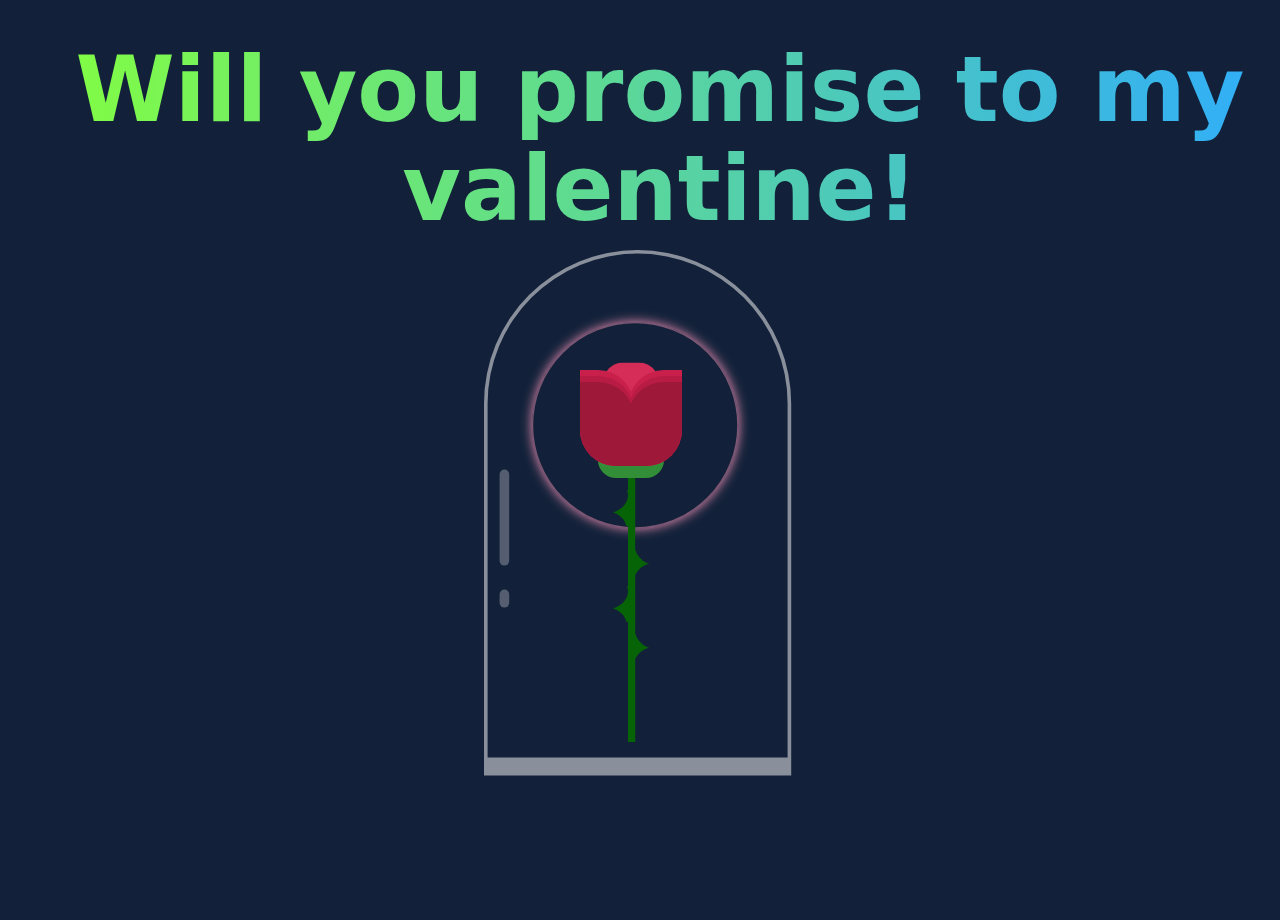
<file: index.html>
<!DOCTYPE html>
<html lang="en">
<head>
    <meta charset="UTF-8">
    <title>Promise Day!</title>
    <link rel="stylesheet" href="styles.css">
</head>
<body>
<div class="container">
    <div class="glass"></div>
    <div class="thorns">
        <div></div>
        <div></div>
        <div></div>
        <div></div>
    </div>
    <div class="glow"></div>
    <div class="rose-leaves">
        <div></div>
        <div></div>
    </div>
    <div class="rose-petals">
        <div></div>
        <div></div>
        <div></div>
        <div></div>
        <div></div>
        <div></div>
        <div></div>
    </div>
    <div class="sparkles">
        <div></div>
        <div></div>
        <div></div>
        <div></div>
        <div></div>
        <div></div>
        <div></div>
        <div></div>
        <div></div>
        <div></div>
    </div>
</div>
<article>
    <h1>Will you promise to my valentine!</h1>
</article>
</body>
</html>
</file>
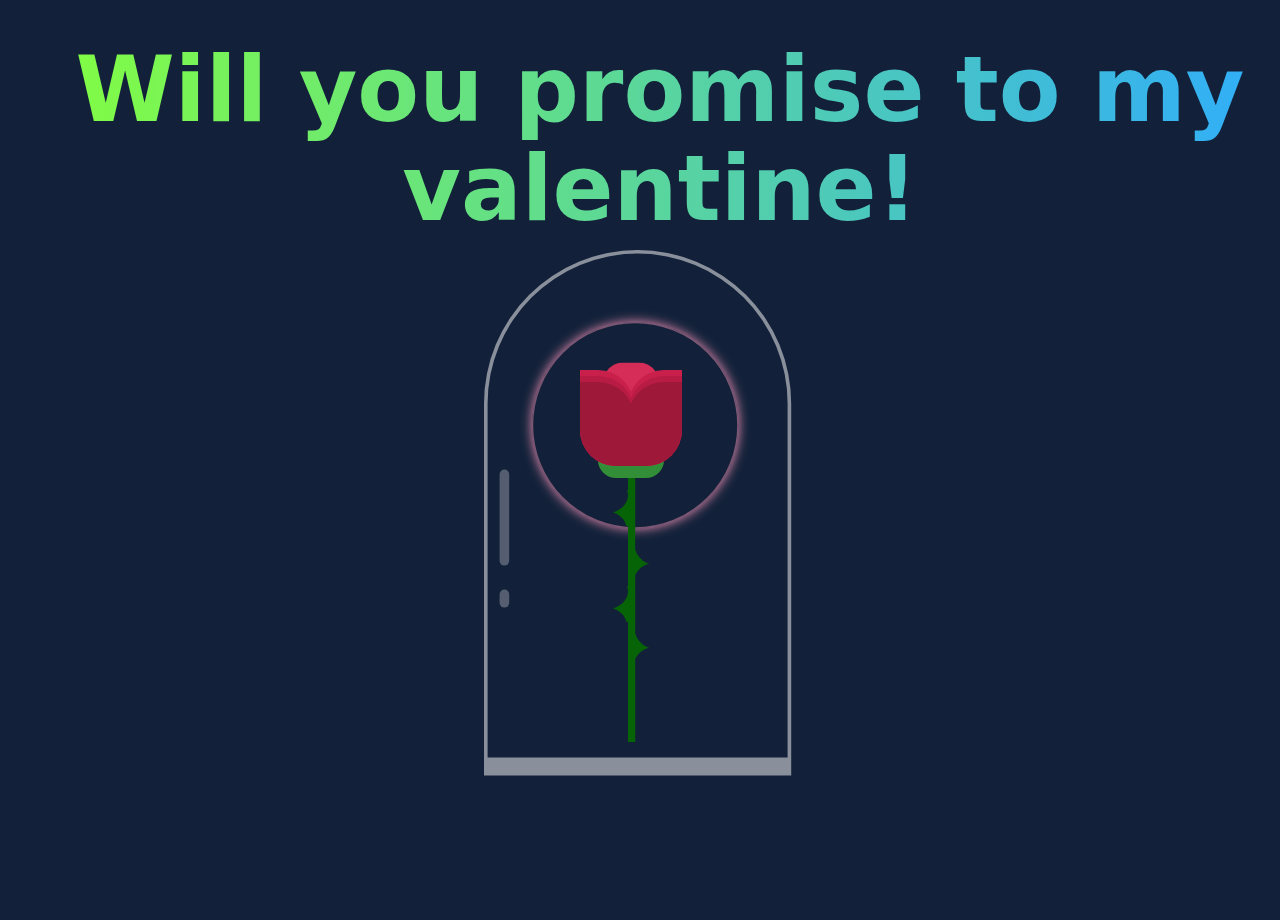
<file: main.html>
<!DOCTYPE html>
<html lang="en">
<head>
    <meta charset="UTF-8">
    <title>Happy Rose Day!</title>
    <link rel="stylesheet" href="styles.css">
</head>
<body>
<div class="container">
    <div class="glass"></div>
    <div class="thorns">
        <div></div>
        <div></div>
        <div></div>
        <div></div>
    </div>
    <div class="glow"></div>
    <div class="rose-leaves">
        <div></div>
        <div></div>
    </div>
    <div class="rose-petals">
        <div></div>
        <div></div>
        <div></div>
        <div></div>
        <div></div>
        <div></div>
        <div></div>
    </div>
    <div class="sparkles">
        <div></div>
        <div></div>
        <div></div>
        <div></div>
        <div></div>
        <div></div>
        <div></div>
        <div></div>
        <div></div>
        <div></div>
    </div>
</div>
<article>
    <h1>Will you promise to my valentine!</h1>
</article>
</body>
</html>
</file>
<file: styles.css>
html, body {
    height: 100%;
    width: 100%;
    background: #122139;
    overflow: hidden;
}

.container {
    width: 100px;
    height: 300px;
    position: absolute;
    left: 0;
    right: 0;
    top: 200px;
    bottom: 0;
    margin: auto;
    -moz-transform: scale(1.2);
    -ms-transform: scale(1.2);
    -webkit-transform: scale(1.2);
    transform: scale(1.2);
}
.container div {
    position: absolute;
}
.container .glass {
    height: 420px;
    width: 250px;
    border: 3px solid rgba(255, 255, 255, 0.5);
    -moz-border-radius: 300px 300px 0px 0px;
    -webkit-border-radius: 300px;
    border-radius: 300px 300px 0px 0px;
    left: -80px;
    top: -100px;
    border-bottom: 15px solid rgba(255, 255, 255, 0.5);
}
.container .glass:after {
    width: 8px;
    background: rgba(255, 255, 255, 0.28);
    content: '';
    position: absolute;
    height: 80px;
    top: 430px;
    border-radius: 100px;
    left: 10px;
    top: 180px;
}
.container .glass:before {
    width: 8px;
    background: rgba(255, 255, 255, 0.28);
    content: '';
    position: absolute;
    height: 15px;
    top: 430px;
    border-radius: 100px;
    left: 10px;
    top: 280px;
}
.container .glow {
    position: absolute;
    width: 170px;
    height: 170px;
    -moz-border-radius: 100%;
    -webkit-border-radius: 100%;
    border-radius: 100%;
    border: 1px solid rgba(245, 148, 184, 0.47);
    box-shadow: 0px 0px 10px #f594b8;
    left: -40px;
    top: -40px;
    -moz-transition: all 0.5s ease;
    -o-transition: all 0.5s ease;
    -webkit-transition: all 0.5s ease;
    transition: all 0.5s ease;
    -moz-animation: glowing 2.5s ease-in-out infinite;
    -webkit-animation: glowing 2.5s ease-in-out infinite;
    animation: glowing 2.5s ease-in-out infinite;
}
.container .rose-petals > div {
    background: #d52d58;
    width: 45px;
    height: 80px;
    position: absolute;
    -moz-transition: all 0.5s ease-out;
    -o-transition: all 0.5s ease-out;
    -webkit-transition: all 0.5s ease-out;
    transition: all 0.5s ease-out;
}
.container .rose-petals > div:nth-child(1) {
    border-radius: 15px;
    left: 20px;
    top: -6px;
    background: #d52d58;
}
.container .rose-petals > div:nth-child(2), .container .rose-petals > div:nth-child(4), .container .rose-petals > div:nth-child(6) {
    border-radius: 0px 30px 0px 30px;
    background: #b81b43;
    left: 0;
    transform-origin: bottom right;
}
.container .rose-petals > div:nth-child(3), .container .rose-petals > div:nth-child(5), .container .rose-petals > div:nth-child(7) {
    border-radius: 30px 0px 30px 0px;
    left: 40px;
    transform-origin: bottom left;
}
.container .rose-petals > div:nth-child(2) {
    -moz-animation: openRose2 3s ease-in-out;
    -webkit-animation: openRose2 3s ease-in-out;
    animation: openRose2 3s ease-in-out;
    -moz-animation-fill-mode: forwards;
    -webkit-animation-fill-mode: forwards;
    animation-fill-mode: forwards;
    z-index: 5;
    background: #9e183a;
    top: 10px;
    height: 70px;
    -moz-animation-delay: 2s;
    -webkit-animation-delay: 2s;
    animation-delay: 2s;
}
.container .rose-petals > div:nth-child(3) {
    -moz-animation: openRose3 3s ease-in-out;
    -webkit-animation: openRose3 3s ease-in-out;
    animation: openRose3 3s ease-in-out;
    -moz-animation-fill-mode: forwards;
    -webkit-animation-fill-mode: forwards;
    animation-fill-mode: forwards;
    z-index: 4;
    background: #9e183a;
    top: 10px;
    height: 70px;
    -moz-animation-delay: 2s;
    -webkit-animation-delay: 2s;
    animation-delay: 2s;
}
.container .rose-petals > div:nth-child(4) {
    -moz-animation: openRose4 3s ease-in-out;
    -webkit-animation: openRose4 3s ease-in-out;
    animation: openRose4 3s ease-in-out;
    -moz-animation-fill-mode: forwards;
    -webkit-animation-fill-mode: forwards;
    animation-fill-mode: forwards;
    z-index: 3;
    background: #b81b43;
    top: 5px;
    height: 75px;
    -moz-animation-delay: 2s;
    -webkit-animation-delay: 2s;
    animation-delay: 2s;
}
.container .rose-petals > div:nth-child(5) {
    -moz-animation: openRose5 3s ease-in-out;
    -webkit-animation: openRose5 3s ease-in-out;
    animation: openRose5 3s ease-in-out;
    -moz-animation-fill-mode: forwards;
    -webkit-animation-fill-mode: forwards;
    animation-fill-mode: forwards;
    z-index: 2;
    background: #b81b43;
    top: 5px;
    height: 75px;
    -moz-animation-delay: 2s;
    -webkit-animation-delay: 2s;
    animation-delay: 2s;
}
.container .rose-petals > div:nth-child(6) {
    -moz-animation: openRose6 3s ease-in-out;
    -webkit-animation: openRose6 3s ease-in-out;
    animation: openRose6 3s ease-in-out;
    -moz-animation-fill-mode: forwards;
    -webkit-animation-fill-mode: forwards;
    animation-fill-mode: forwards;
    z-index: 1;
    background: #c9204b;
    top: "";
    height: "";
    -moz-animation-delay: 2s;
    -webkit-animation-delay: 2s;
    animation-delay: 2s;
}
.container .rose-petals > div:nth-child(7) {
    -moz-animation: openRose7 3s ease-in-out;
    -webkit-animation: openRose7 3s ease-in-out;
    animation: openRose7 3s ease-in-out;
    -moz-animation-fill-mode: forwards;
    -webkit-animation-fill-mode: forwards;
    animation-fill-mode: forwards;
    z-index: 0;
    background: #c9204b;
    top: "";
    height: "";
    -moz-animation-delay: 2s;
    -webkit-animation-delay: 2s;
    animation-delay: 2s;
}
.container .rose-leaves > div:nth-last-child(1) {
    width: 55px;
    height: 30px;
    background: #338f37;
    position: absolute;
    top: 60px;
    left: 15px;
    -moz-border-radius: 100px;
    -webkit-border-radius: 100px;
    border-radius: 100px;
}
.container .rose-leaves > div:nth-child(1) {
    width: 6px;
    height: 230px;
    border: none;
    top: 80px;
    background: #066406;
    left: 40px;
}
.container .thorns > div {
    width: 30px;
    height: 30px;
    background: #066406;
    top: 100px;
    left: 10px;
}
.container .thorns > div:after {
    width: 41px;
    height: 31px;
    -moz-border-radius: 100%;
    -webkit-border-radius: 100%;
    border-radius: 100%;
    background: #122139;
    content: "";
    position: absolute;
    left: -12px;
    top: 17px;
}
.container .thorns > div:before {
    width: 41px;
    height: 31px;
    -moz-border-radius: 100%;
    -webkit-border-radius: 100%;
    border-radius: 100%;
    background: #122139;
    content: "";
    position: absolute;
    left: -11px;
    top: -11px;
    z-index: 0;
}
.container .thorns > div:nth-child(2) {
    top: 150px;
    -moz-transform: rotate(180deg);
    -ms-transform: rotate(180deg);
    -webkit-transform: rotate(180deg);
    transform: rotate(180deg);
    left: 45px;
}
.container .thorns > div:nth-child(3) {
    top: 180px;
}
.container .thorns > div:nth-child(4) {
    top: 220px;
    -moz-transform: rotate(180deg);
    -ms-transform: rotate(180deg);
    -webkit-transform: rotate(180deg);
    transform: rotate(180deg);
    left: 45px;
}
.container .sparkles {
    bottom: -40px;
}
.container .sparkles > div {
    width: 4px;
    height: 4px;
    border-radius: 100px;
    background: #ff96c0;
    box-shadow: 0px 0px 12px 2px #ff4e85;
    bottom: 0;
    opacity: 0;
    -moz-animation: sparkle 4s ease-in-out infinite;
    -webkit-animation: sparkle 4s ease-in-out infinite;
    animation: sparkle 4s ease-in-out infinite;
}
.container .sparkles > div:nth-child(1) {
    left: 60px;
    -moz-animation-delay: 3s;
    -webkit-animation-delay: 3s;
    animation-delay: 3s;
}
.container .sparkles > div:nth-child(2) {
    left: 158px;
    -moz-animation-delay: 2s;
    -webkit-animation-delay: 2s;
    animation-delay: 2s;
}
.container .sparkles > div:nth-child(3) {
    left: -22px;
    -moz-animation-delay: 1s;
    -webkit-animation-delay: 1s;
    animation-delay: 1s;
}
.container .sparkles > div:nth-child(4) {
    left: 10px;
    -moz-animation-delay: 1s;
    -webkit-animation-delay: 1s;
    animation-delay: 1s;
}
.container .sparkles > div:nth-child(5) {
    left: 177px;
    -moz-animation-delay: 3s;
    -webkit-animation-delay: 3s;
    animation-delay: 3s;
}
.container .sparkles > div:nth-child(6) {
    left: -82px;
    -moz-animation-delay: 2s;
    -webkit-animation-delay: 2s;
    animation-delay: 2s;
}
.container .sparkles > div:nth-child(7) {
    left: 45px;
    -moz-animation-delay: 3s;
    -webkit-animation-delay: 3s;
    animation-delay: 3s;
}
.container .sparkles > div:nth-child(8) {
    left: 74px;
    -moz-animation-delay: 3s;
    -webkit-animation-delay: 3s;
    animation-delay: 3s;
}
.container .sparkles > div:nth-child(9) {
    left: -79px;
    -moz-animation-delay: 2s;
    -webkit-animation-delay: 2s;
    animation-delay: 2s;
}

@-webkit-keyframes $animationName {
    50% {
        opacity: 1;
    }
    100% {
        bottom: 250px;
    }
}
@-moz-keyframes sparkle {
    50% {
        opacity: 1;
    }
    100% {
        bottom: 250px;
    }
}
@-ms-keyframes sparkle {
    50% {
        opacity: 1;
    }
    100% {
        bottom: 250px;
    }
}
@keyframes sparkle {
    50% {
        opacity: 1;
    }
    100% {
        bottom: 250px;
    }
}
@-webkit-keyframes $animationName {
    50% {
        -moz-transform: rotate(-90deg);
        -ms-transform: rotate(-90deg);
        -webkit-transform: rotate(-90deg);
        transform: rotate(-90deg);
        top: 80px;
        left: 100px;
    }
    100% {
        -moz-transform: rotate(-60deg);
        -ms-transform: rotate(-60deg);
        -webkit-transform: rotate(-60deg);
        transform: rotate(-60deg);
        top: 210px;
        left: -30px;
    }
}
@-moz-keyframes openRose2 {
    50% {
        -moz-transform: rotate(-90deg);
        -ms-transform: rotate(-90deg);
        -webkit-transform: rotate(-90deg);
        transform: rotate(-90deg);
        top: 80px;
        left: 100px;
    }
    100% {
        -moz-transform: rotate(-60deg);
        -ms-transform: rotate(-60deg);
        -webkit-transform: rotate(-60deg);
        transform: rotate(-60deg);
        top: 210px;
        left: -30px;
    }
}
@-ms-keyframes openRose2 {
    50% {
        -moz-transform: rotate(-90deg);
        -ms-transform: rotate(-90deg);
        -webkit-transform: rotate(-90deg);
        transform: rotate(-90deg);
        top: 80px;
        left: 100px;
    }
    100% {
        -moz-transform: rotate(-60deg);
        -ms-transform: rotate(-60deg);
        -webkit-transform: rotate(-60deg);
        transform: rotate(-60deg);
        top: 210px;
        left: -30px;
    }
}
@keyframes openRose2 {
    50% {
        -moz-transform: rotate(-90deg);
        -ms-transform: rotate(-90deg);
        -webkit-transform: rotate(-90deg);
        transform: rotate(-90deg);
        top: 80px;
        left: 100px;
    }
    100% {
        -moz-transform: rotate(-60deg);
        -ms-transform: rotate(-60deg);
        -webkit-transform: rotate(-60deg);
        transform: rotate(-60deg);
        top: 210px;
        left: -30px;
    }
}
@-webkit-keyframes $animationName {
    100% {
        -moz-transform: rotate(60deg);
        -ms-transform: rotate(60deg);
        -webkit-transform: rotate(60deg);
        transform: rotate(60deg);
    }
}
@-moz-keyframes openRose3 {
    100% {
        -moz-transform: rotate(60deg);
        -ms-transform: rotate(60deg);
        -webkit-transform: rotate(60deg);
        transform: rotate(60deg);
    }
}
@-ms-keyframes openRose3 {
    100% {
        -moz-transform: rotate(60deg);
        -ms-transform: rotate(60deg);
        -webkit-transform: rotate(60deg);
        transform: rotate(60deg);
    }
}
@keyframes openRose3 {
    100% {
        -moz-transform: rotate(60deg);
        -ms-transform: rotate(60deg);
        -webkit-transform: rotate(60deg);
        transform: rotate(60deg);
    }
}
@-webkit-keyframes $animationName {
    100% {
        -moz-transform: rotate(-30deg);
        -ms-transform: rotate(-30deg);
        -webkit-transform: rotate(-30deg);
        transform: rotate(-30deg);
    }
}
@-moz-keyframes openRose4 {
    100% {
        -moz-transform: rotate(-30deg);
        -ms-transform: rotate(-30deg);
        -webkit-transform: rotate(-30deg);
        transform: rotate(-30deg);
    }
}
@-ms-keyframes openRose4 {
    100% {
        -moz-transform: rotate(-30deg);
        -ms-transform: rotate(-30deg);
        -webkit-transform: rotate(-30deg);
        transform: rotate(-30deg);
    }
}
@keyframes openRose4 {
    100% {
        -moz-transform: rotate(-30deg);
        -ms-transform: rotate(-30deg);
        -webkit-transform: rotate(-30deg);
        transform: rotate(-30deg);
    }
}
@-webkit-keyframes $animationName {
    100% {
        -moz-transform: rotate(30deg);
        -ms-transform: rotate(30deg);
        -webkit-transform: rotate(30deg);
        transform: rotate(30deg);
    }
}
@-moz-keyframes openRose5 {
    100% {
        -moz-transform: rotate(30deg);
        -ms-transform: rotate(30deg);
        -webkit-transform: rotate(30deg);
        transform: rotate(30deg);
    }
}
@-ms-keyframes openRose5 {
    100% {
        -moz-transform: rotate(30deg);
        -ms-transform: rotate(30deg);
        -webkit-transform: rotate(30deg);
        transform: rotate(30deg);
    }
}
@keyframes openRose5 {
    100% {
        -moz-transform: rotate(30deg);
        -ms-transform: rotate(30deg);
        -webkit-transform: rotate(30deg);
        transform: rotate(30deg);
    }
}
@-webkit-keyframes $animationName {
    50% {
        box-shadow: 0px 0px 60px #f594b8;
    }
}
@-moz-keyframes glowing {
    50% {
        box-shadow: 0px 0px 60px #f594b8;
    }
}
@-ms-keyframes glowing {
    50% {
        box-shadow: 0px 0px 60px #f594b8;
    }
}
@keyframes glowing {
    50% {
        box-shadow: 0px 0px 60px #f594b8;
    }
}
article {
    background: linear-gradient(
            to right,
            hsl(98 100% 62%),
            hsl(204 100% 59%)
    );
    -webkit-background-clip: text;
    -webkit-text-fill-color: transparent;
    text-align: center;
}

h1 {
    font-size: 10vmin;
    line-height: 1.1;
}

body {
    min-block-size: 100%;
    min-inline-size: 100%;
    box-sizing: border-box;
    display: grid;
    font-family: system-ui;
    font-size: min(200%, 5vmin);
}

h1, p, body {
    margin: 20px;
}
</file>
